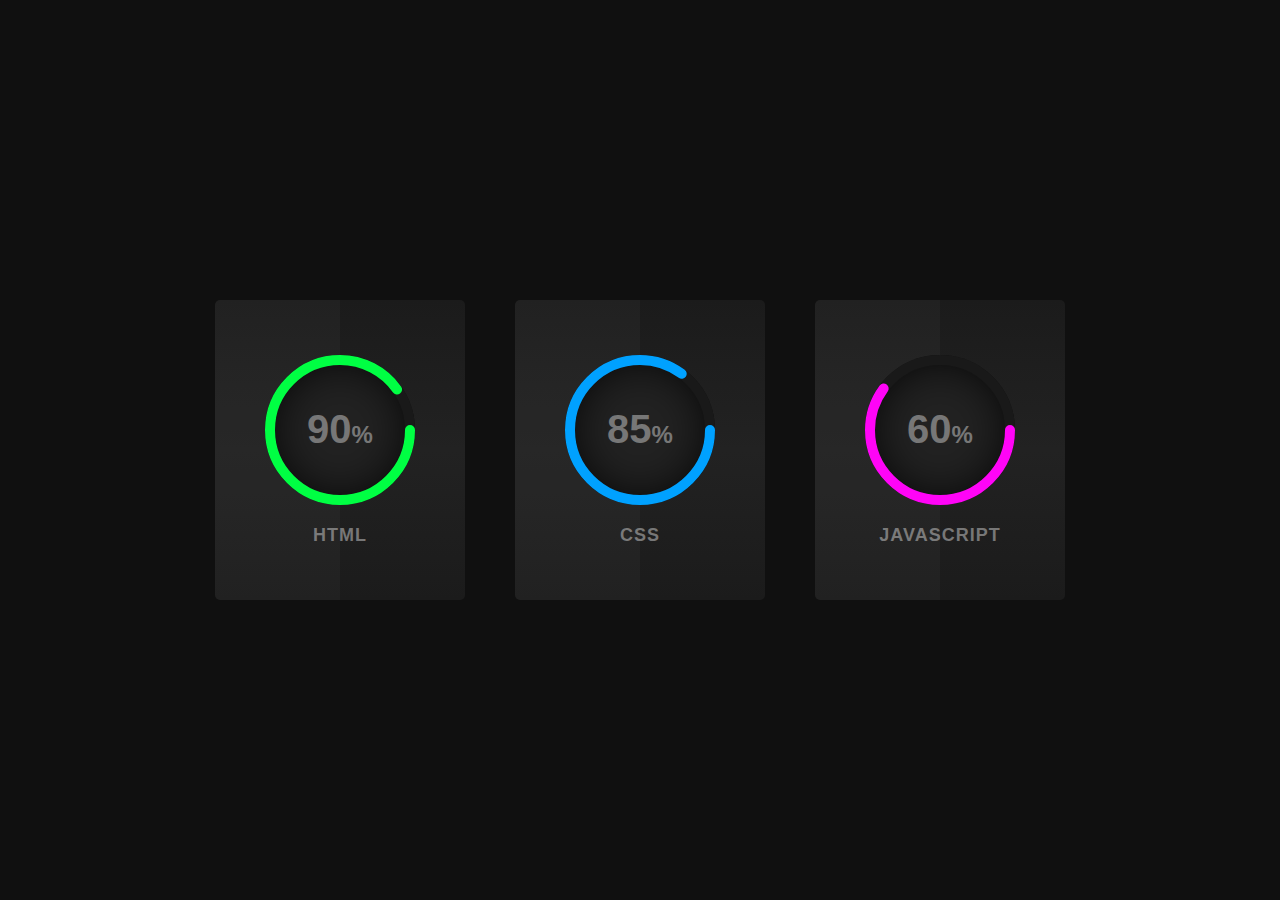
<file: progress bar-2/index.html>
<!DOCTYPE html>
<html lang="es">
<head>
    <meta charset="UTF-8">
    <meta name="viewport" content="width=device-width, initial-scale=1.0">
    <meta http-equiv="X-UA-Compatible" content="ie=edge">
    <title>Document</title>
    <link rel="stylesheet" href="css/estilos.css">
</head>
<body>
    
    <div class="container">

        <div class="card">
            <div class="box">
                <div class="percent">
                    <svg>
                        <circle cx="70" cy="70" r="70"></circle>
                        <circle cx="70" cy="70" r="70"></circle>
                    </svg>
                    <div class="number">
                        <h2>90<span>%</span></h2>
                    </div>
                </div>
                <h2 class="text">HTML</h2>
            </div>
        </div>

        <div class="card">
            <div class="box">
                <div class="percent">
                    <svg>
                        <circle cx="70" cy="70" r="70"></circle>
                        <circle cx="70" cy="70" r="70"></circle>
                    </svg>
                    <div class="number">
                        <h2>85<span>%</span></h2>
                    </div>
                </div>
                <h2 class="text">CSS</h2>
            </div>
        </div>

        <div class="card">
            <div class="box">
                <div class="percent">
                    <svg>
                        <circle cx="70" cy="70" r="70"></circle>
                        <circle cx="70" cy="70" r="70"></circle>
                    </svg>
                    <div class="number">
                        <h2>60<span>%</span></h2>
                    </div>
                </div>
                <h2 class="text">JAVASCRIPT</h2>
            </div>
        </div>

    </div>

</body>
</html>
</file>
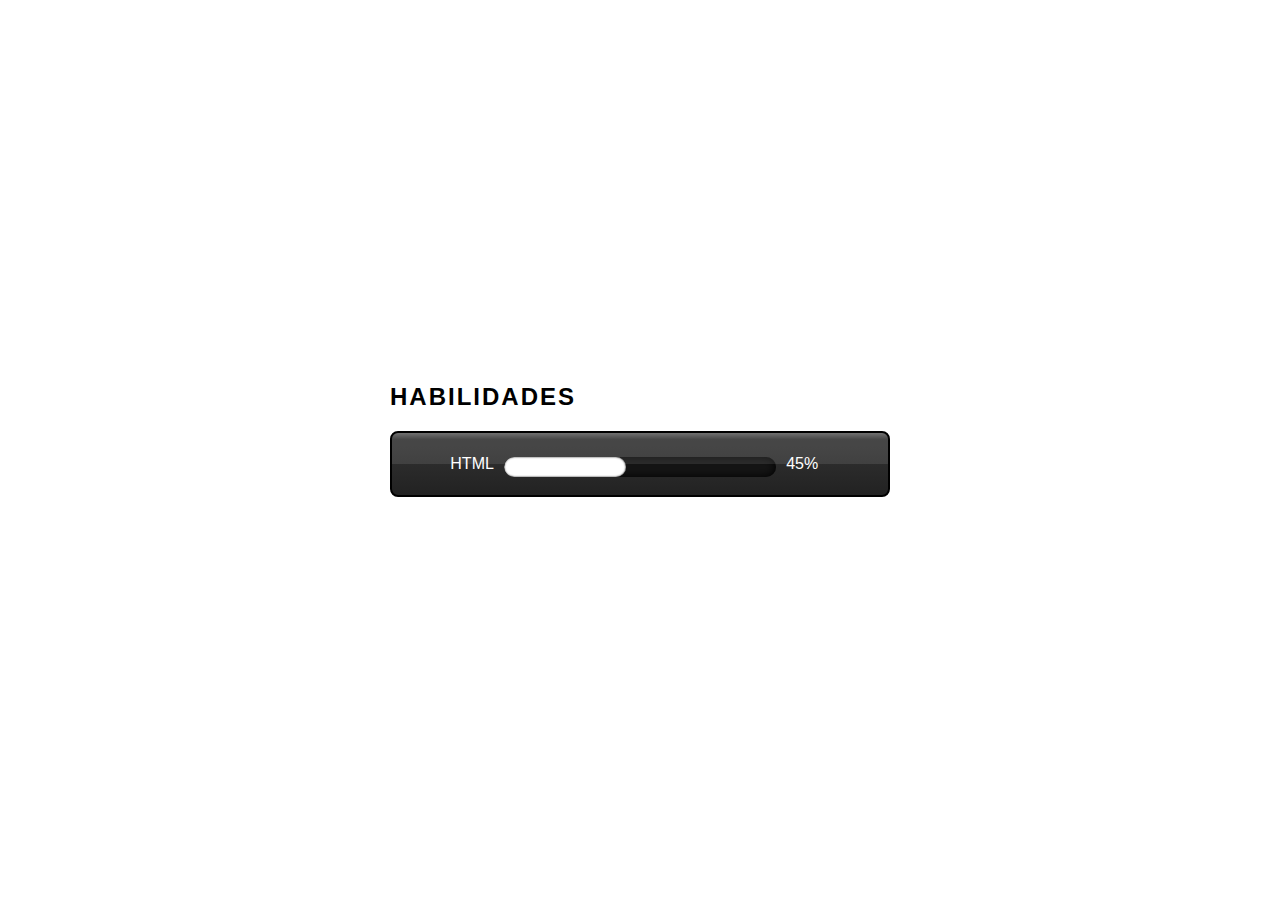
<file: progress bar-3/index.html>
<!DOCTYPE html>
<html lang="es">
    <head>
        <meta charset="UTF-8">
        <meta name="viewport" content="width=device-width, initial-scale=1.0">
        <title>Document</title>
        <link rel="stylesheet" href="style.css">
    </head>
    <body>
        
        <div class="container">
            <h2>Habilidades</h2>
            <div class="skills">
                <span class="name">HTML</span>
                <div class="percent">
                    <div class="progress" style="width: 45%;"></div>
                </div>
                <span class="value">45%</span>
            </div>
        </div>

    </body>
</html>
</file>
<file: progress bar-2/css/estilos.css>
*{
    margin: 0;
    padding: 0;
    font-family: sans-serif;
}

body{
    display: flex;
    justify-content: center;
    align-items: center;
    min-height: 100vh;
    background: #101010;
}

.container{
    position: relative;
    width: 900px;
    display: flex;
    justify-content: space-around;
}

.container .card{
    position: relative;
    width: 250px;
    background: linear-gradient(0deg, #1b1b1b, #222, #1b1b1b);
    display: flex;
    justify-content: center;
    align-items: center;
    height: 300px;
    border-radius: 5px;
    text-align: center;
    overflow: hidden;
    transition: 0.5s;
}

.container .card:hover{
    transform: translateY(-10px);
    box-shadow: 0px 15px 35px rgba(0, 0, 0, .5);
}

.container .card::before{
    content: "";
    position: absolute;
    top: 0;
    left: -50%;
    width: 100%;
    height: 100%;
    background: rgba(225, 225, 225, .03);
    pointer-events: none;
    z-index: 1;
}

.percent{
    position: relative;
    width: 150px;
    height: 150px;
    border-radius: 50%;
    box-shadow: inset 0 0 50px #000;
    background: #222;
    z-index: 1000;
}

.percent .number{
    position: absolute;
    top: 0;
    left: 0;
    width: 100%;
    height: 100%;
    display: flex;
    justify-content: center;
    align-items: center;
    border-radius: 50%;
}

.percent .number h2{
    color: #777;
    font-weight: 700;
    font-size: 40px;
    transition: 0.5s;
}

.card:hover .percent .number h2{
    color: #fff;
    font-size: 60px;
}

.percent .number h2 span{
    font-size: 24px;
    color: #777;
    transition: 0.5s;
}

.card:hover .percent .number h2 span{
    color: #fff;
}

.text{
    position: relative;
    color: #777;
    margin-top: 20px;
    font-weight: 700;
    font-size: 18px;
    letter-spacing: 1px;
    text-transform: uppercase;
    transition: 0.5s;
}

.card:hover .text{
    color: #fff;
}

svg{
    position: relative;
    width: 150px;
    height: 150px;
    z-index: 1000;
}

svg circle{
    width: 100%;
    height: 100%;
    fill: none;
    stroke: #191919;
    stroke-width: 10;
    stroke-linecap: round;
    transform: translate(5px,5px);
}

svg circle:nth-child(2){
    stroke-dasharray: 440;
    stroke-dashoffset: 440;
}

.card:nth-child(1) svg circle:nth-child(2){
    stroke-dashoffset: calc(440 - (440 * 90) / 100);
    stroke: #00ff43;
}

.card:nth-child(2) svg circle:nth-child(2){
    stroke-dashoffset: calc(440 - (440 * 85) / 100);
    stroke: #00a1ff;
}

.card:nth-child(3) svg circle:nth-child(2){
    stroke-dashoffset: calc(440 - (440 * 60) / 100);
    stroke: #ff04f7;
}
</file>
<file: progress bar-3/style.css>
*{
    margin: 0;
    padding: 0;
    box-sizing: border-box;
    font-family: sans-serif;
}

body{
    display: flex;
    justify-content: center;
    align-items: center;
    min-height: 100vh;
    background: white;
}

.container{
    position: relative;
    width: 500px;
}

.container h2{
    color: black;
    text-transform: uppercase;
    letter-spacing: 2px;
}

.container .skills{
    position: relative;
    display: flex;
    margin: 20px 0px;
    padding: 24px 10px 18px;
    background: linear-gradient(#616161 0%, #333 10%, #222);
    border-radius: 8px;
    overflow: hidden;
    border: 2px solid #000;
    transition: 0.5s;
}

.container .skills::before{
    content: '';
    position: absolute;
    top: 0;
    left: 0;
    width: 100%;
    height: 50%;
    background: rgb(255, 255, 255,.1);
    z-index: 10;
}

.container .skills .name{
    position: relative;
    width: 110px;
    text-align: right;
    color: #fff;
    margin-top: -2px;
    text-transform: uppercase;
}

.container .skills .value{
    position: relative;
    width: 110px;
    text-align: left;
    color: #fff;
    margin-top: -2px;
    text-transform: uppercase;
}

.container .skills .percent{
    position: relative;
    width: calc(100% - 150px);
    height: 20px;
    margin: 0 10px;
    border-radius: 10px;
    background: #151515;
    box-shadow: inset 0 0 10px #000;
    overflow: hidden;
}

.container .skills .percent .progress{
    position: absolute;
    top: 0;
    left: 0;
    height: 100%;
    border-radius: 10px;
    background: #fff;
    box-shadow: inset 0 0 2px #000;
    animation: animate 4s ease-in-out forwards;
}

@keyframes animate{
    from{
        width: 0;
    }
}
</file>
